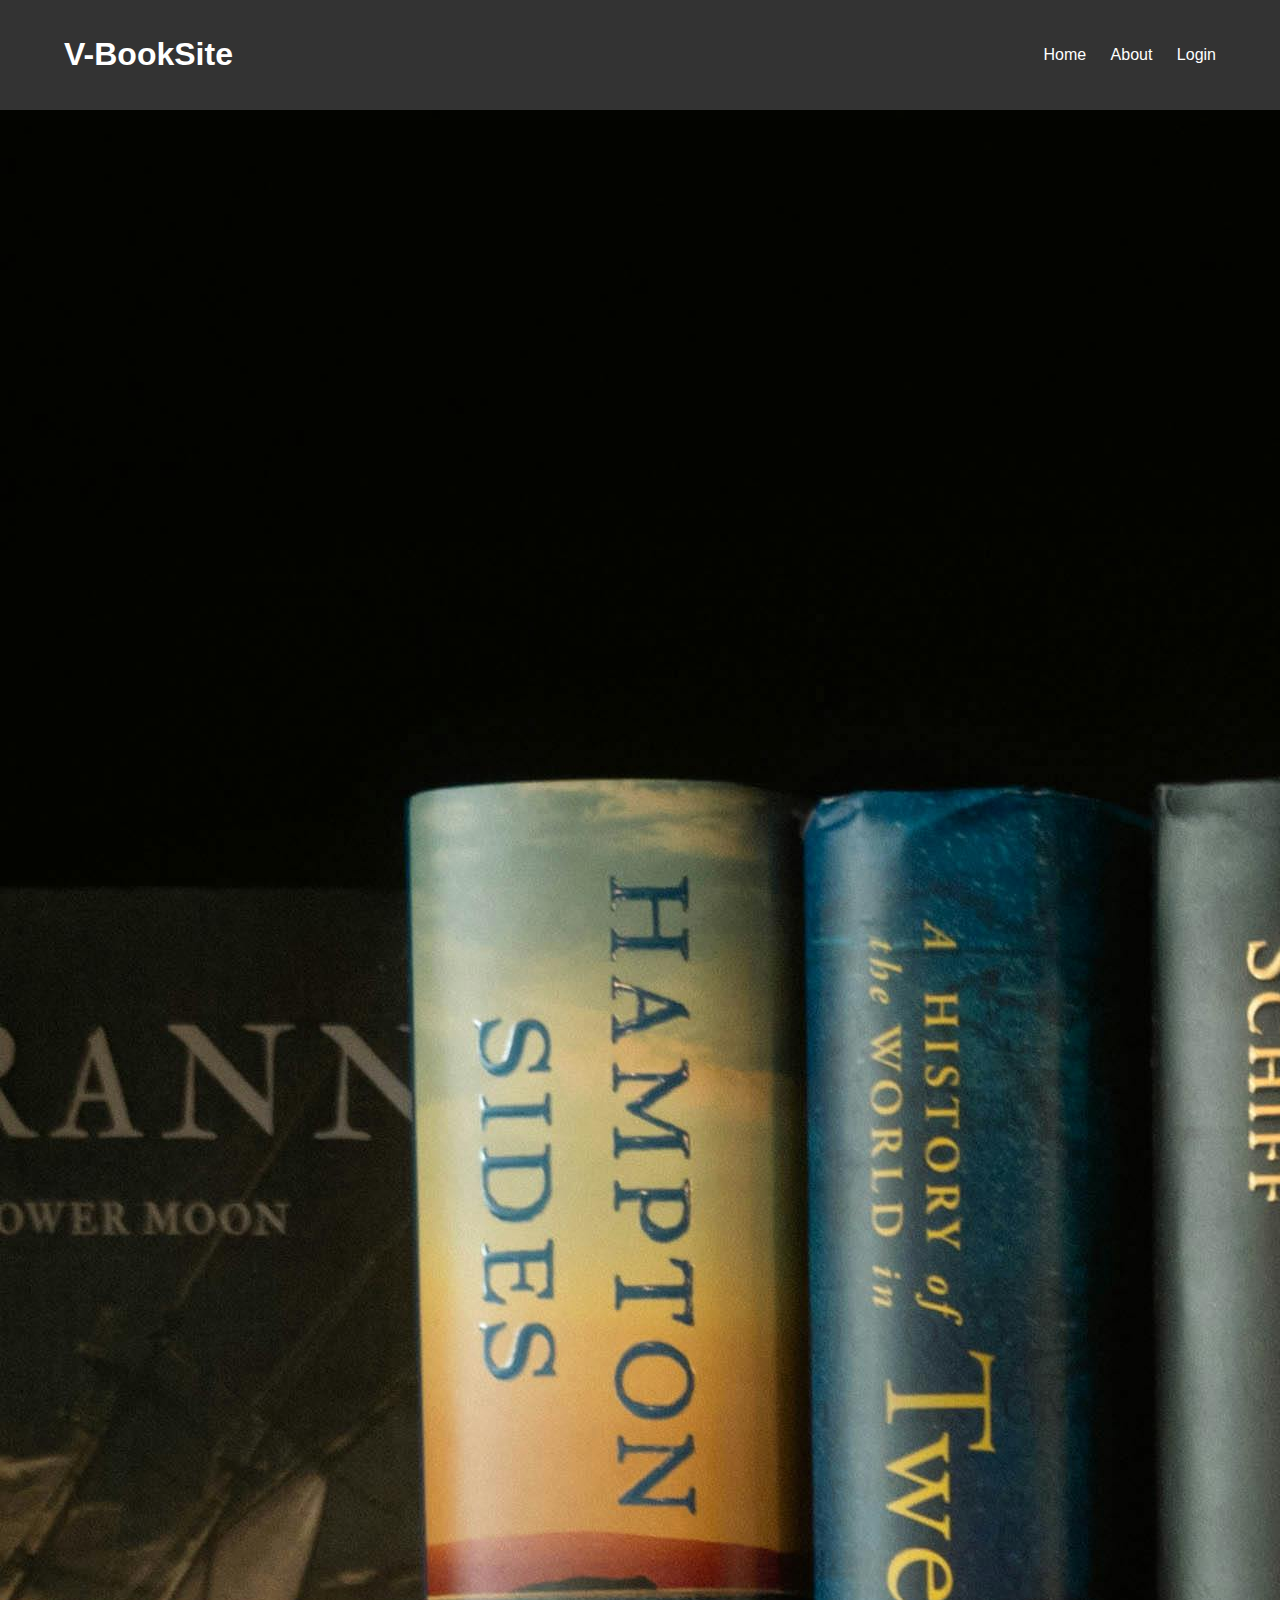
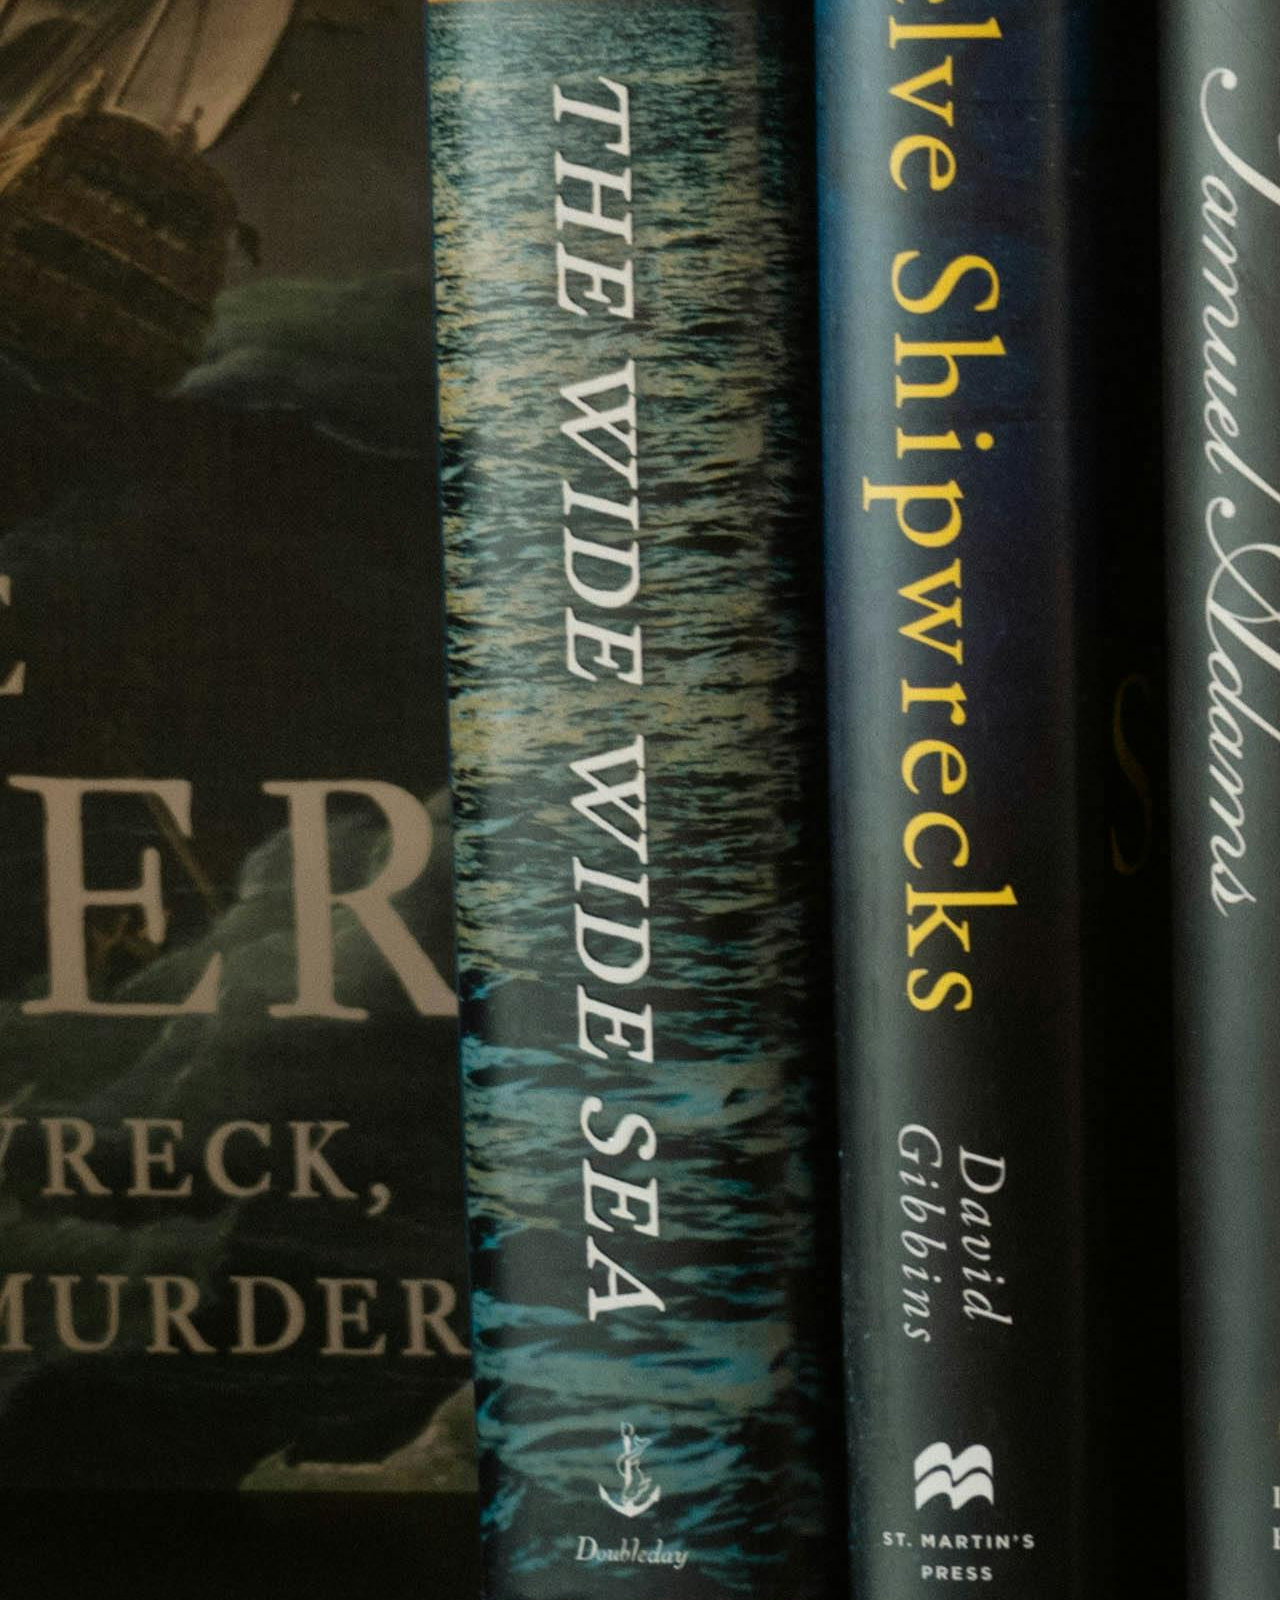
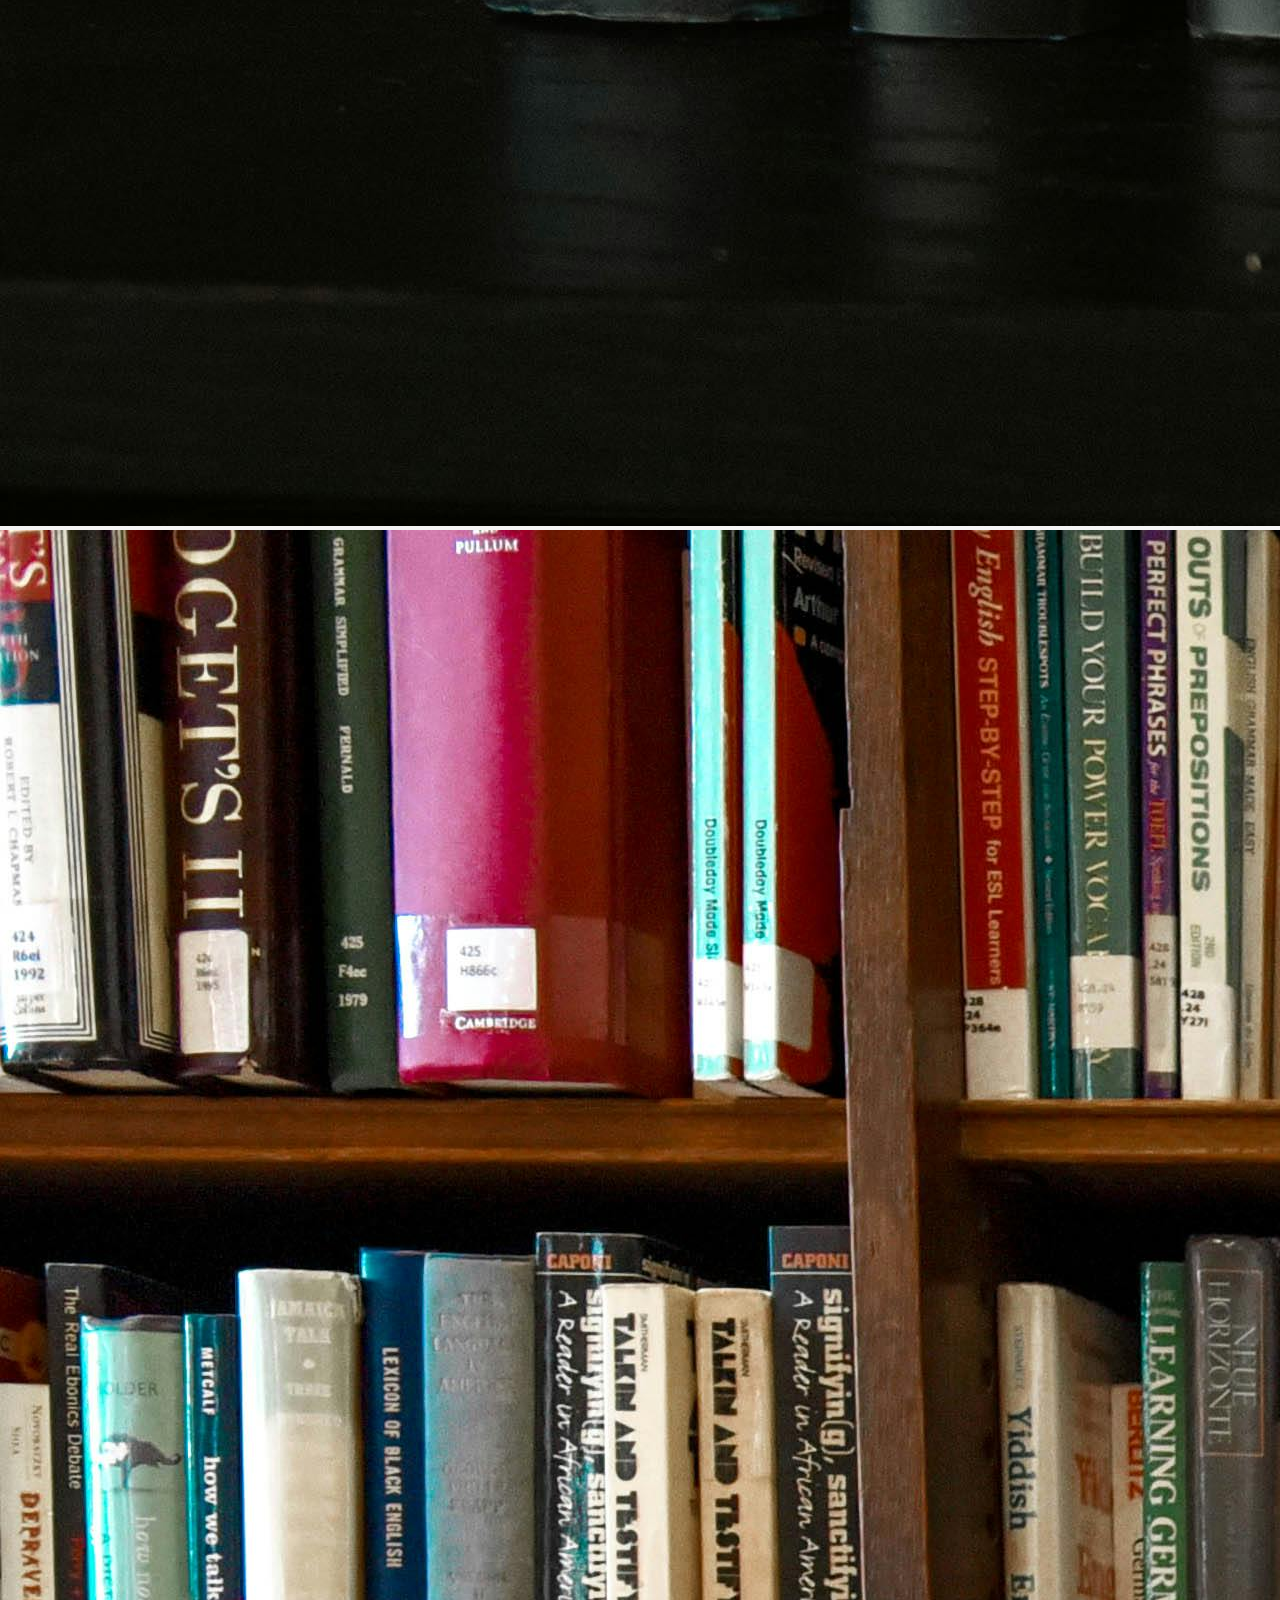
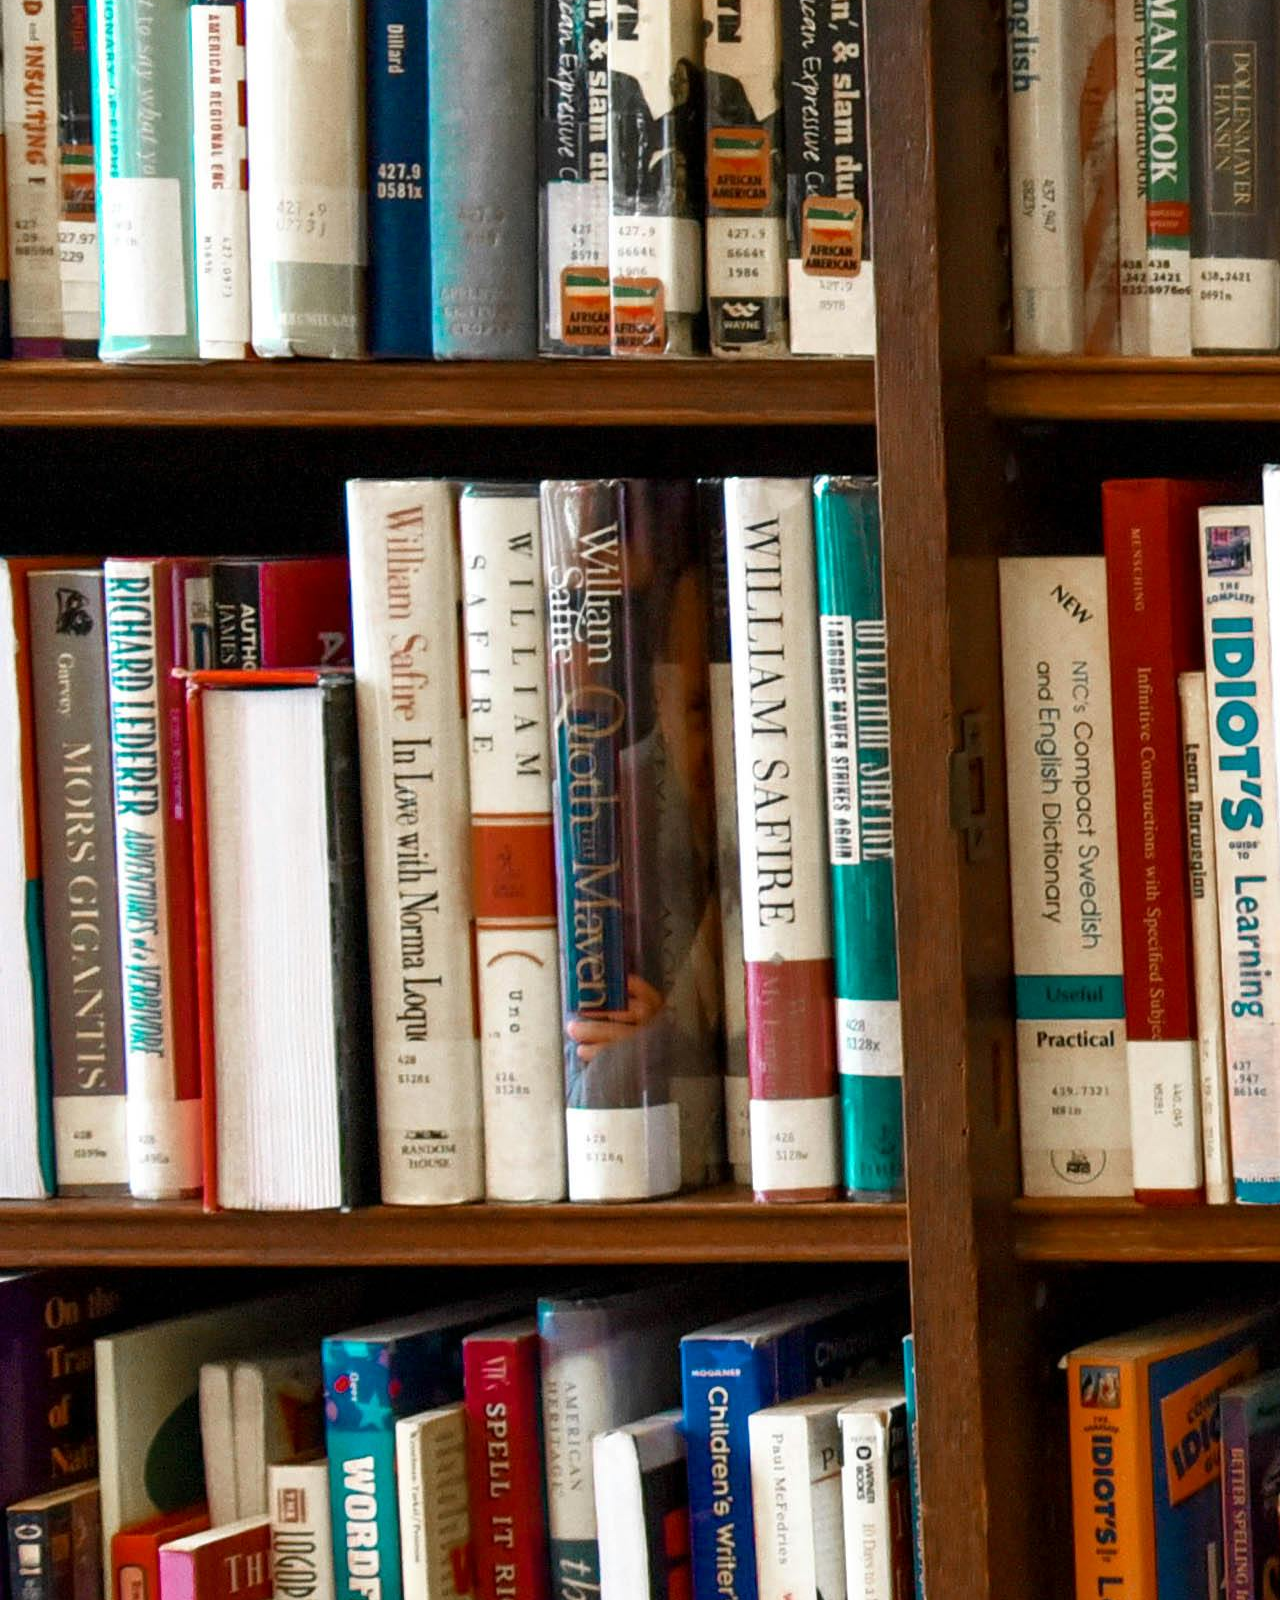
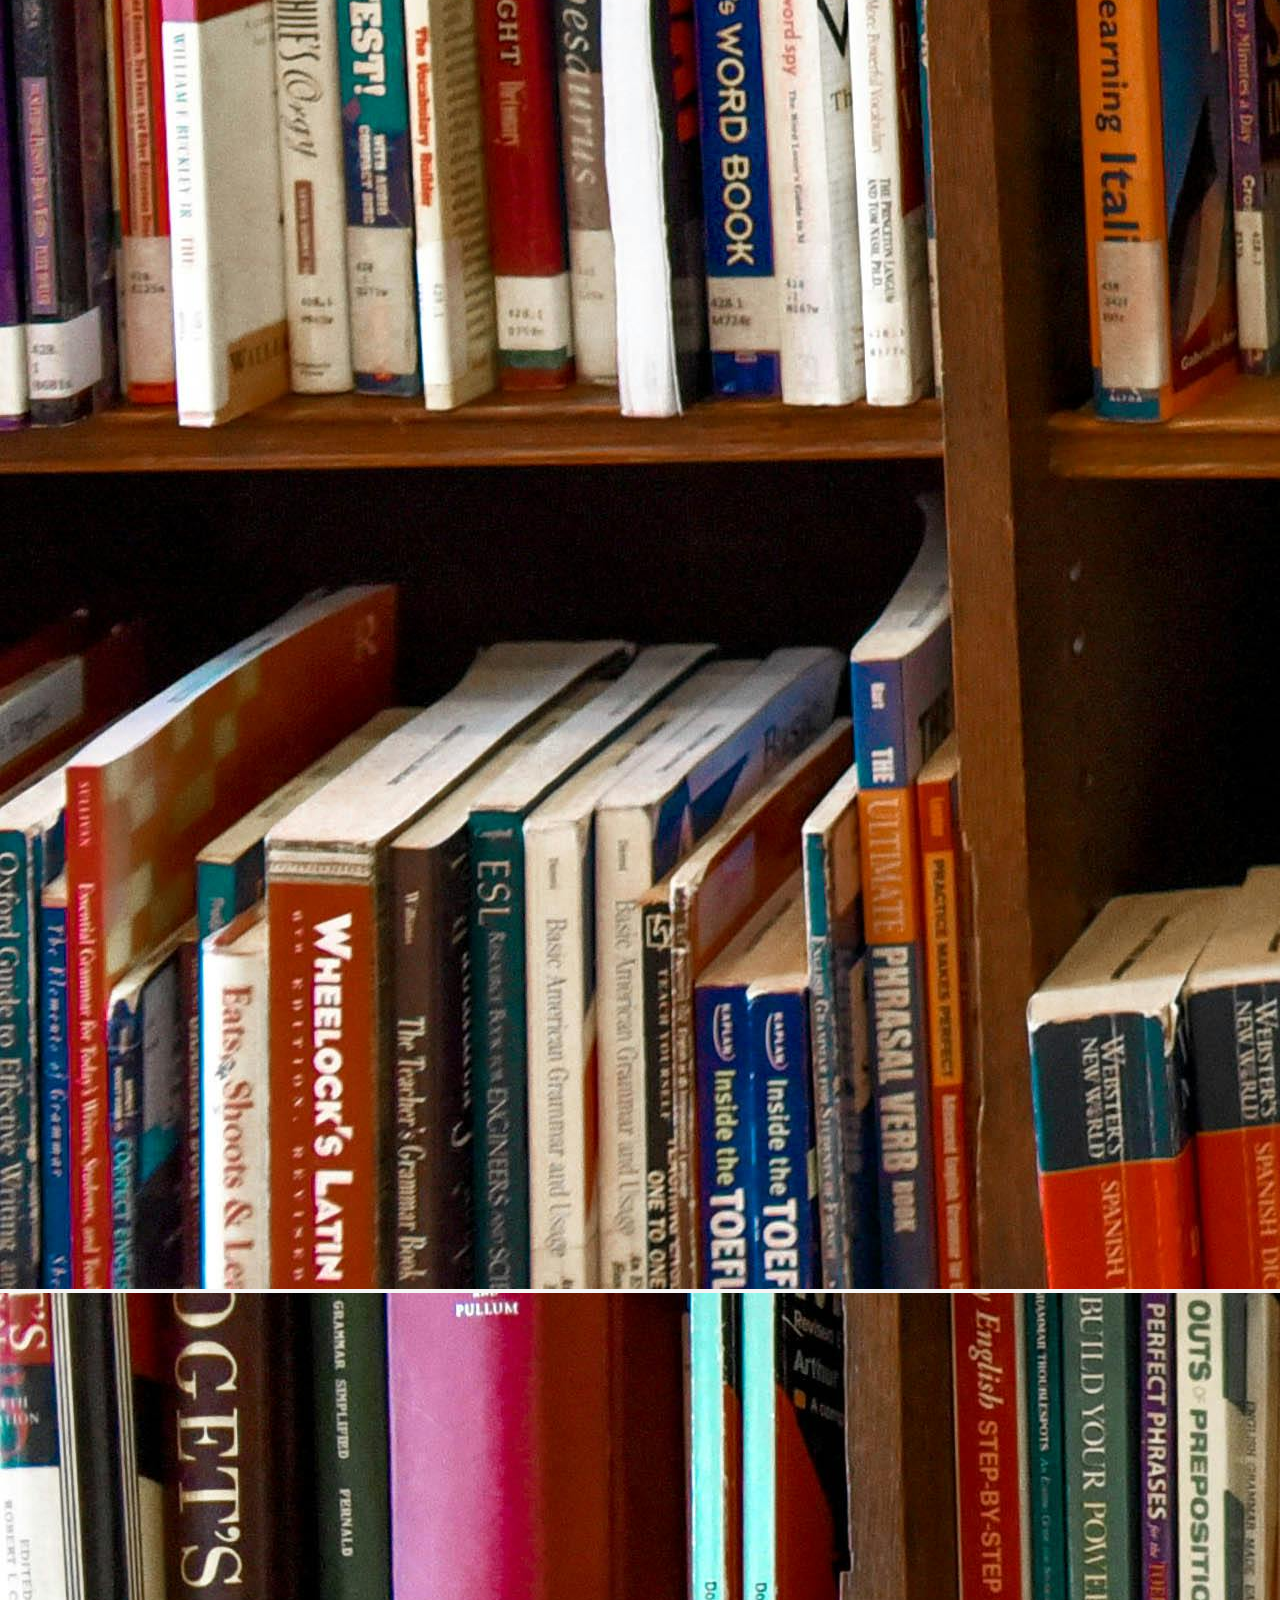
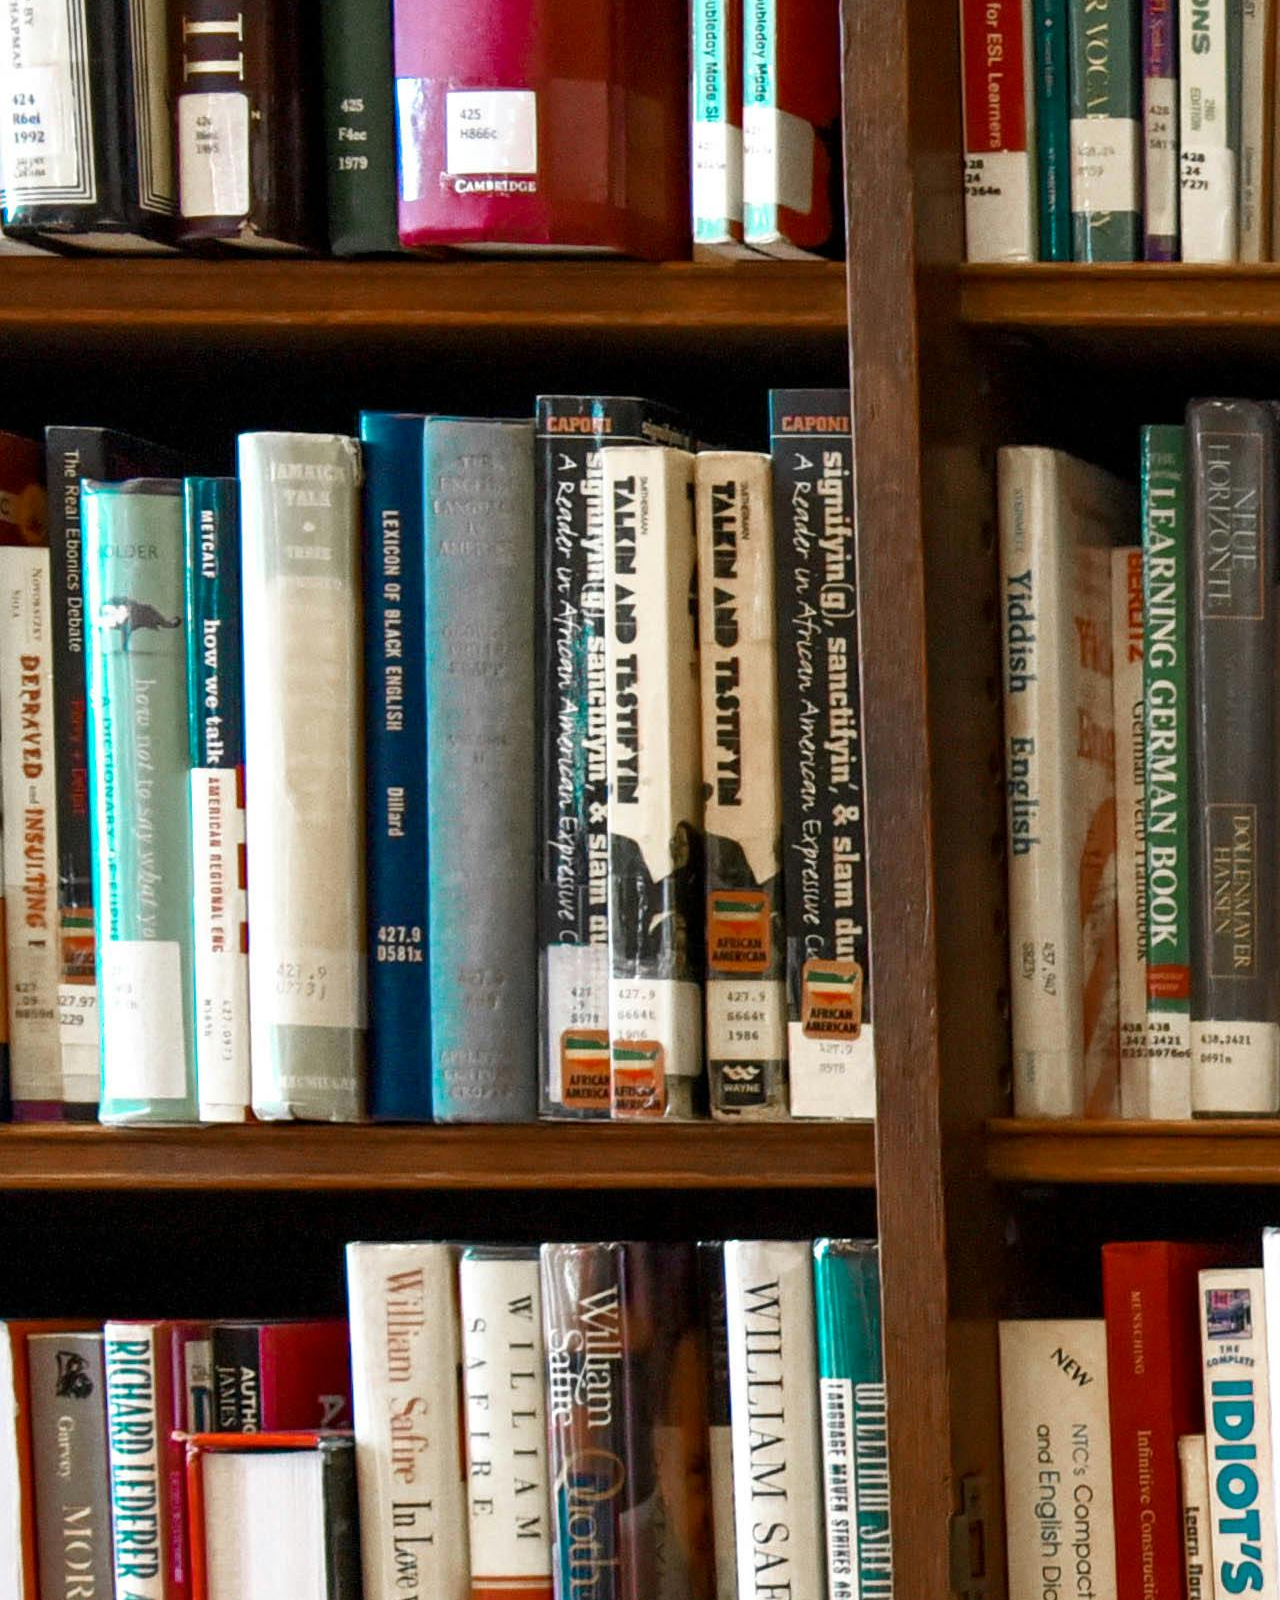
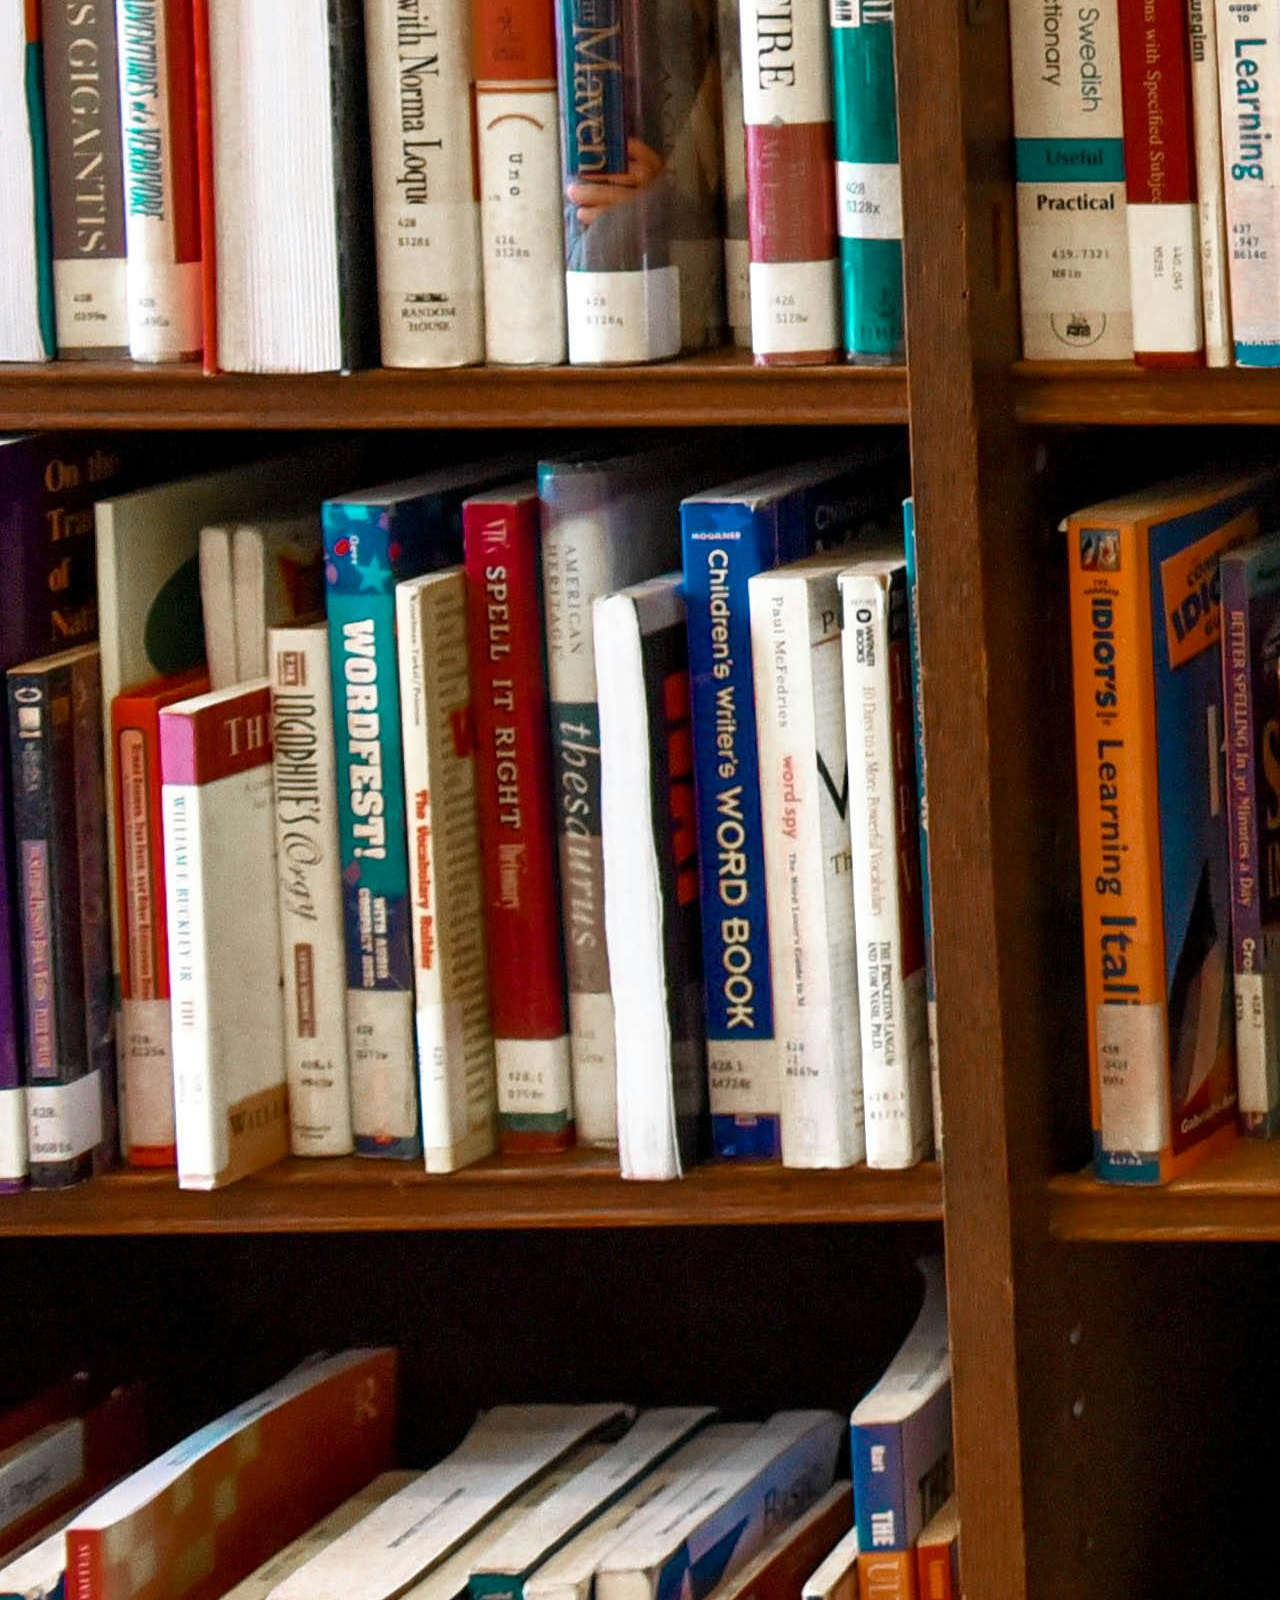
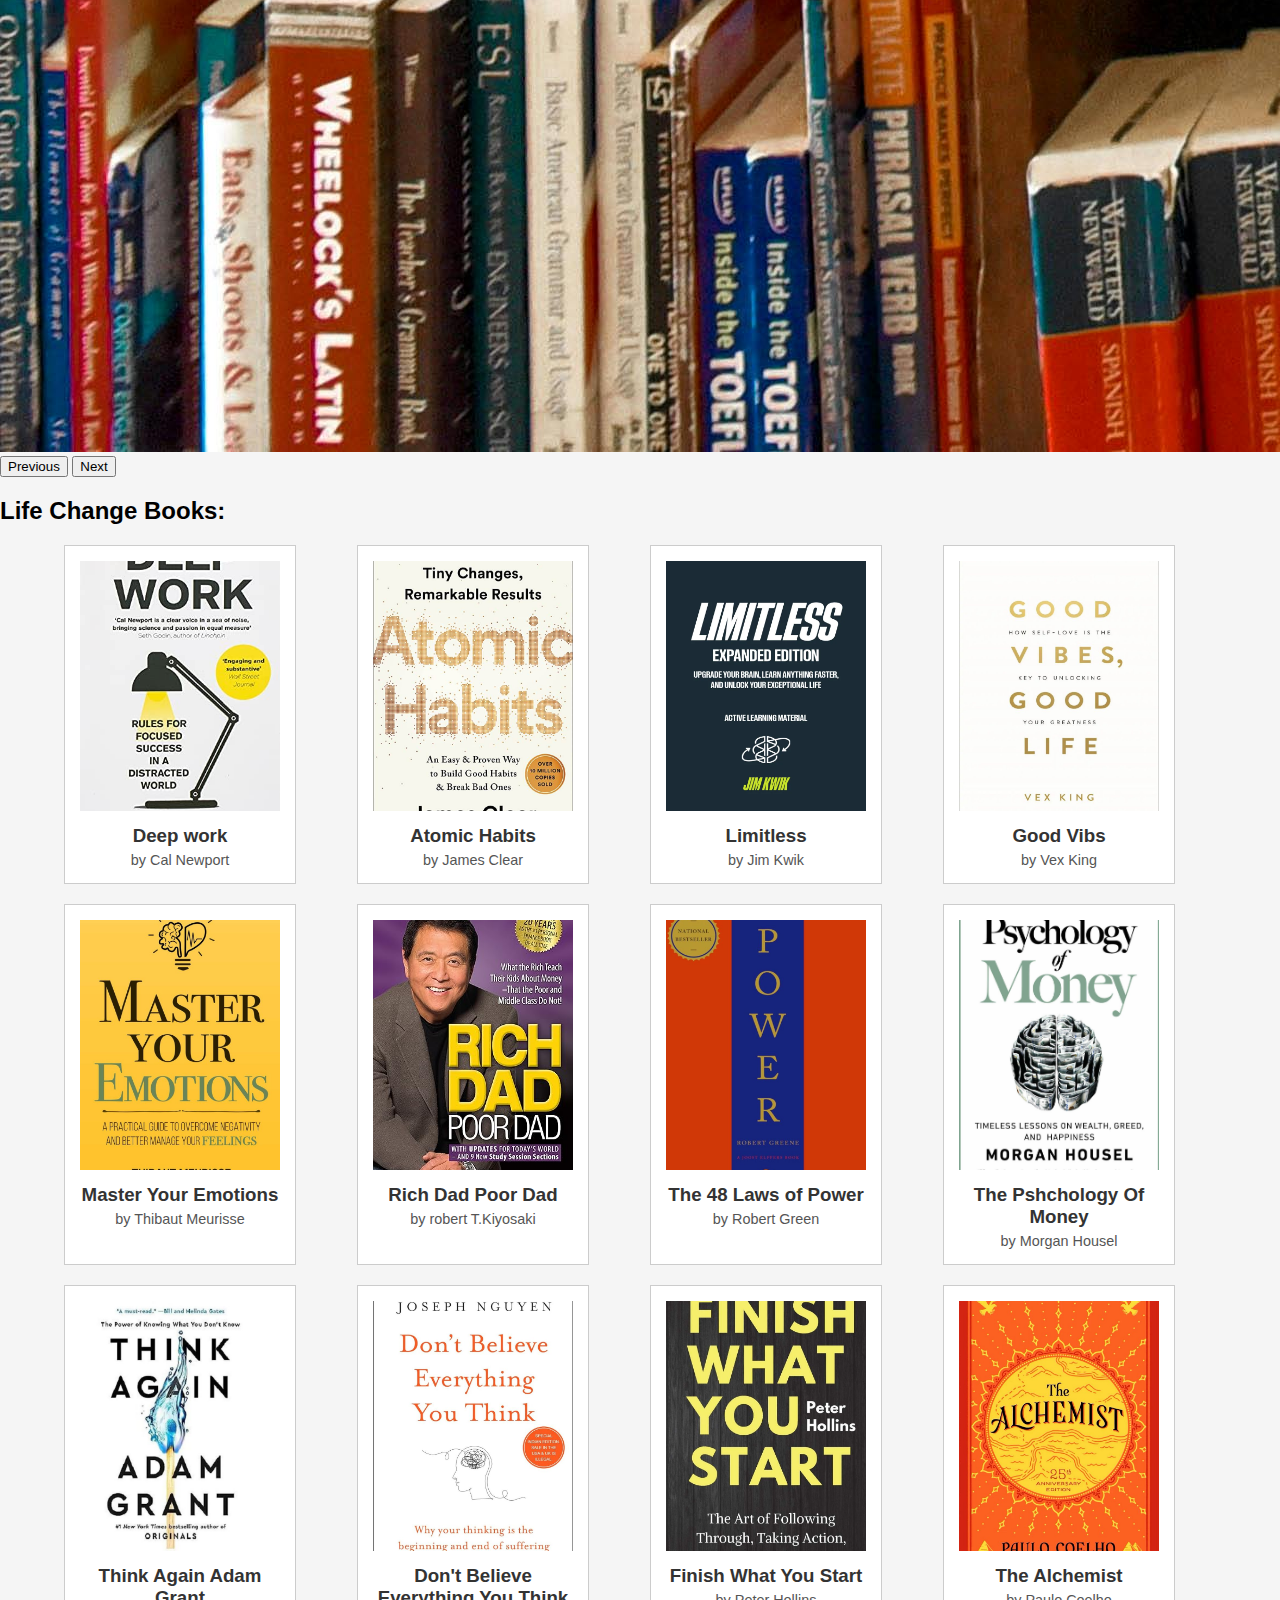
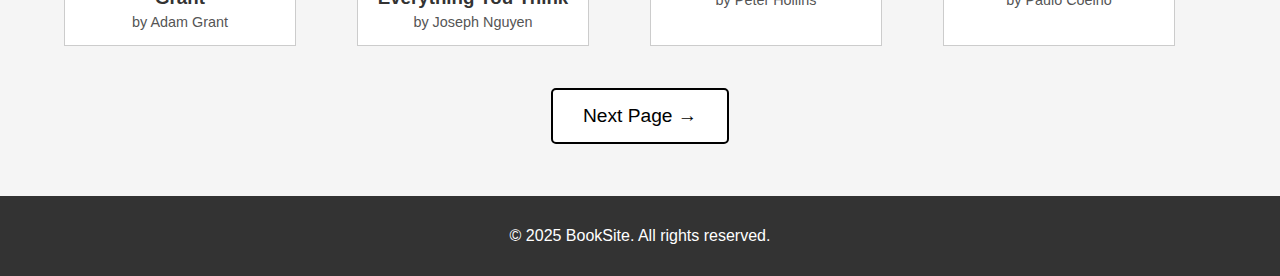
<file: index.html>
<!DOCTYPE html>
<html lang="en">

<head>
    <meta charset="UTF-8">
    <meta name="viewport" content="width=device-width, initial-scale=1.0">
    <title>V-Book Website</title>
    <link rel="stylesheet" href="style.css">
    <link href="https://cdn.jsdelivr.net/npm/bootstrap@5.3.8/dist/css/bootstrap.min.css" rel="stylesheet"
        integrity="sha384-sRIl4kxILFvY47J16cr9ZwB07vP4J8+LH7qKQnuqkuIAvNWLzeN8tE5YBujZqJLB" crossorigin="anonymous">
</head>

<body>
    <!-- Navbar -->
    <header>
        <div class="container">
            <h1>V-BookSite</h1>
            <nav>
                <a href="#">Home</a>
                <a href="#">About</a>
                <a href="login page.html">Login</a>
            </nav>
        </div>
    </header>
    <div id="carouselExample" class="carousel slide">
        <div class="carousel-inner">
            <div class="carousel-item active">
                <img src="imges/carousel 1.jpg" class="d-block w-100 h-100" alt="...">
            </div>
            <div class="carousel-item">
                <img src="imges/carousel 2.jpg" class="d-block w-100 h-100" alt="...">
            </div>
            <div class="carousel-item">
                <img src="imges/carousel 3.jpg" class="d-block w-100 h-100" alt="...">
            </div>
        </div>
        <button class="carousel-control-prev" type="button" data-bs-target="#carouselExample" data-bs-slide="prev">
            <span class="carousel-control-prev-icon" aria-hidden="true"></span>
            <span class="visually-hidden">Previous</span>
        </button>
        <button class="carousel-control-next" type="button" data-bs-target="#carouselExample" data-bs-slide="next">
            <span class="carousel-control-next-icon" aria-hidden="true"></span>
            <span class="visually-hidden">Next</span>
        </button>
    </div>

    <!-- Book List -->
    <main>
        <h2>Life Change Books:</h2>
        <div class="container book-list">
            <div class="book-card">
                <img src="imges/deep-work.jpg" alt="deep-work">
                <h3> <a href="https://cdn.bookey.app/files/pdf/book/en/deep-work.pdf">Deep work</a></h3>
                <p>by Cal Newport</p>
            </div>
            <div class="book-card">
                <img src="imges/atomic-habits 11.jpg" alt="atomic-habits">
                <h3> <a
                        href="https://dn790007.ca.archive.org/0/items/atomic-habits-pdfdrive/Atomic%20habits%20%28%20PDFDrive%20%29.pdf">Atomic
                        Habits</a></h3>
                <p>by James Clear</p>
            </div>
            <div class="book-card">
                <img src="imges/limtless.webp">
                <h3> <a
                        href="https://dn790008.ca.archive.org/0/items/limitless-upgrade-your-brain-jim-kwik/Limitless_%20Upgrade%20Your%20Brain%2C%20-%20Jim%20Kwik.pdf">Limitless</a>
                </h3>
                <p>by Jim Kwik</p>
            </div>
            <div class="book-card">
                <img src="imges/good vibs.jpeg">
                <h3> <a
                        href="https://www.google.co.in/books/edition/Good_Vibes_Good_Life/fWP6DwAAQBAJ?hl=en&gbpv=1&printsec=frontcover">Good
                        Vibs</a></h3>
                <p>by Vex King</p>
            </div>
            <div class="book-card">
                <img src="imges/Master Your Emotions_ A Practical Guide to….jpeg">
                <h3> <a href="https://todaytelemedicine.com/wp-content/uploads/2023/12/MASTER1.pdf">Master Your
                        Emotions</a></h3>
                <p>by Thibaut Meurisse</p>
            </div>
            <div class="book-card">
                <img src="imges/rich-dad-poor-dad.jpg">
                <h3> <a
                        href="https://dn721905.ca.archive.org/0/items/rich-dad-poor-dad_bongotweet/rich-dad-poor-dad.pdf">Rich
                        Dad Poor Dad</a></h3>
                <p>by robert T.Kiyosaki</p>
            </div>
            <div class="book-card">
                <img src="imges/The 48 Laws of Power by Robert Greene….jpeg">
                <h3> <a
                        href="https://dn790000.ca.archive.org/0/items/the48lawsofpowerpdfdrive.com/The%2048%20Laws%20Of%20Power%20%28%20PDFDrive.com%20%29.pdf">The
                        48 Laws of Power</a></h3>
                <p>by Robert Green</p>
            </div>
            <div class="book-card">
                <img src="imges/The-Psychology-Of-Money-cover 12.jpg">
                <h3> <a
                        href="https://www.google.co.in/books/edition/The_Psychology_of_Money/TnrrDwAAQBAJ?hl=en&gbpv=1&printsec=frontcover">The
                        Pshchology Of Money</a></h3>
                <p>by Morgan Housel</p>
            </div>
            <div class="book-card">
                <img src="imges/think.jpeg">
                <h3> <a
                        href="https://inspiredbyislam.wordpress.com/wp-content/uploads/2022/08/think-again-the-power-of-knowing-what-you-dont-know-random-house-large-print-grant-adam-z-lib.org_.pdf">Think
                        Again Adam Grant</a></h3>
                <p>by Adam Grant</p>
            </div>
            <div class="book-card">
                <img src="imges/525bfb83-bba0-4a1d-8c25-94872fd662d2.jpeg">
                <h3> <a href="https://pdfdrive.com.co/wp-content/pdfh/Dont-Believe-Everything-You-Think.pdf">Don't
                        Believe Everything You Think</a></h3>
                <p>by Joseph Nguyen</p>
            </div>
            <div class="book-card">
                <img src="imges/9a0588d0-32ff-4e88-a54f-78b997a200e2.jpeg">
                <h3> <a href="https://cdn.bookey.app/files/pdf/book/en/how-to-finish-everything-you-start.pdf">Finish
                        What You Start</a></h3>
                <p>by Peter Hollins</p>
            </div>
            <div class="book-card">
                <img src="imges/The Alchemist by Paulo Coelho.jpeg">
                <h3> <a
                        href="https://dn721507.ca.archive.org/0/items/OceanofPDF.comTheAlchemist/_OceanofPDF.com_The_Alchemist.pdf">The
                        Alchemist</a></h3>
                <p>by Paulo Coelho</p>
            </div>
        </div>
         <div class="center-page">
  <a href="page2.html" class="next-btn">Next Page →</a>
</div>
    </main>

   


    <footer>
        <p>&copy; 2025 BookSite. All rights reserved.</p>
    </footer>

    <script src="https://cdn.jsdelivr.net/npm/bootstrap@5.3.8/dist/js/bootstrap.bundle.min.js"
        integrity="sha384-FKyoEForCGlyvwx9Hj09JcYn3nv7wiPVlz7YYwJrWVcXK/BmnVDxM+D2scQbITxI"
        crossorigin="anonymous"></script>
</body>

</html>
</file>
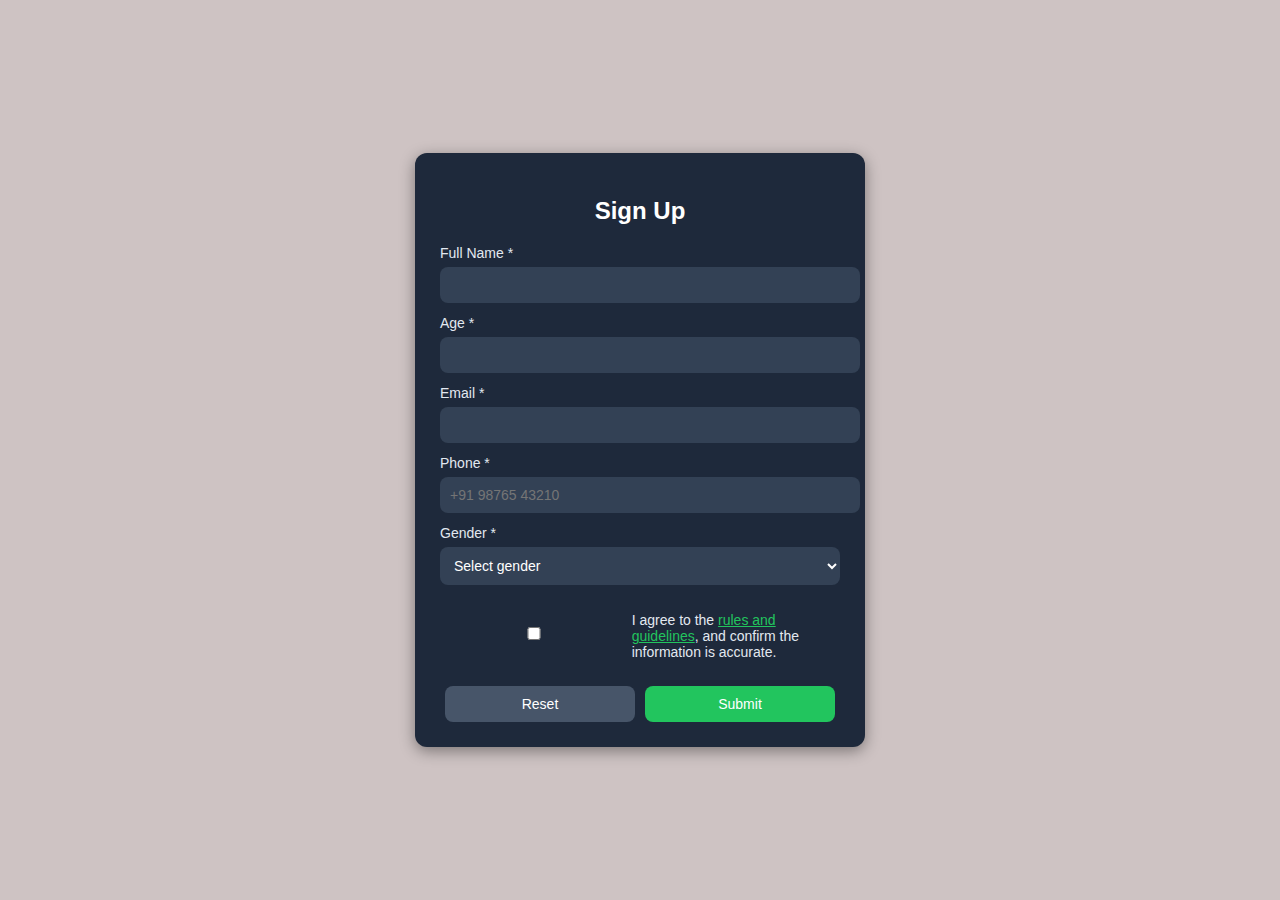
<file: login page.html>
<!DOCTYPE html>
<html lang="en">
<head>
  <meta charset="UTF-8">
  <meta name="viewport" content="width=device-width, initial-scale=1.0">
  <title>Sign Up</title>
  <style>
    body {
      font-family: Arial, sans-serif;
      background:rgb(206, 195, 195);
      color: #e2e8f0;
      display: flex;
      justify-content: center;
      align-items: center;
      height: 100vh;
      margin: 0;
    }

    .form-container {
      background: #1e293b;
      padding: 25px;
      border-radius: 12px;
      width: 400px;
      box-shadow: 0px 4px 15px rgba(0,0,0,0.4);
    }

    .form-container h2 {
      text-align: center;
      margin-bottom: 20px;
      color: #fff;
    }

    label {
      display: block;
      margin-top: 12px;
      margin-bottom: 6px;
      font-size: 14px;
    }

    input, select, textarea {
      width: 100%;
      padding: 10px;
      border-radius: 8px;
      border: none;
      outline: none;
      font-size: 14px;
      background: #334155;
      color: #fff;
    }

    input[type="file"] {
      background: none;
      color: #fff;
    }

    textarea {
      resize: none;
      height: 100px;
    }

    .checkbox {
      margin-top: 15px;
      display: flex;
      align-items: center;
      font-size: 14px;
    }

    .checkbox input {
      margin-right: 8px;
    }

    .btn-group {
      display: flex;
      justify-content: space-between;
      margin-top: 20px;
    }

    button {
      flex: 1;
      margin: 0 5px;
      padding: 10px;
      border: none;
      border-radius: 8px;
      font-size: 14px;
      cursor: pointer;
      transition: 0.3s;
    }

    .reset {
      background: #475569;
      color: #fff;
    }

    .submit {
      background: #22c55e;
      color: #fff;
    }

    button:hover {
      opacity: 0.9;
    }
  </style>
</head>
<body>
  <div class="form-container">
    <h2>Sign Up</h2>
    <form id="studentForm">
      <label for="fullname">Full Name *</label>
      <input type="text" id="fullname" required>

      <label for="age">Age *</label>
      <input type="number" id="age" min="10" max="100" required>

      <label for="email">Email *</label>
      <input type="email" id="email" required>

      <label for="phone">Phone *</label>
      <input type="tel" id="phone" placeholder="+91 98765 43210" required>

      <label for="gender">Gender *</label>
      <select id="gender" required>
        <option value="">Select gender</option>
        <option>Male</option>
        <option>Female</option>
        <option>Other</option>
      </select>
      <div class="checkbox">
        <input type="checkbox" id="agree" required>
        <label for="agree">I agree to the <a href="#" style="color:#22c55e;">rules and guidelines</a>, and confirm the information is accurate.</label>
      </div>

      <div class="btn-group">
        <button type="reset" class="reset">Reset</button>
        <button type="submit" class="submit">Submit</button>
      </div>
    </form>
  </div>

  <script>
    document.getElementById("studentForm").addEventListener("submit", function(event) {
      event.preventDefault();

      let age = document.getElementById("age").value;
      if (age < 10 || age > 100) {
        alert("Age must be between 10 and 100.");
        return;
      }

      let email = document.getElementById("email").value;
      let emailPattern = /^[^ ]+@[^ ]+\.[a-z]{2,3}$/;
      if (!email.match(emailPattern)) {
        alert("Please enter a valid email address.");
        return;
      }

      let phone = document.getElementById("phone").value;
      let phonePattern = /^\+?[0-9\s-]{10,15}$/;
      if (!phone.match(phonePattern)) {
        alert("Please enter a valid phone number.");
        return;
      }

      alert("Form submitted successfully!");
      this.reset();
    });
  </script>
</body>
</html>
</file>
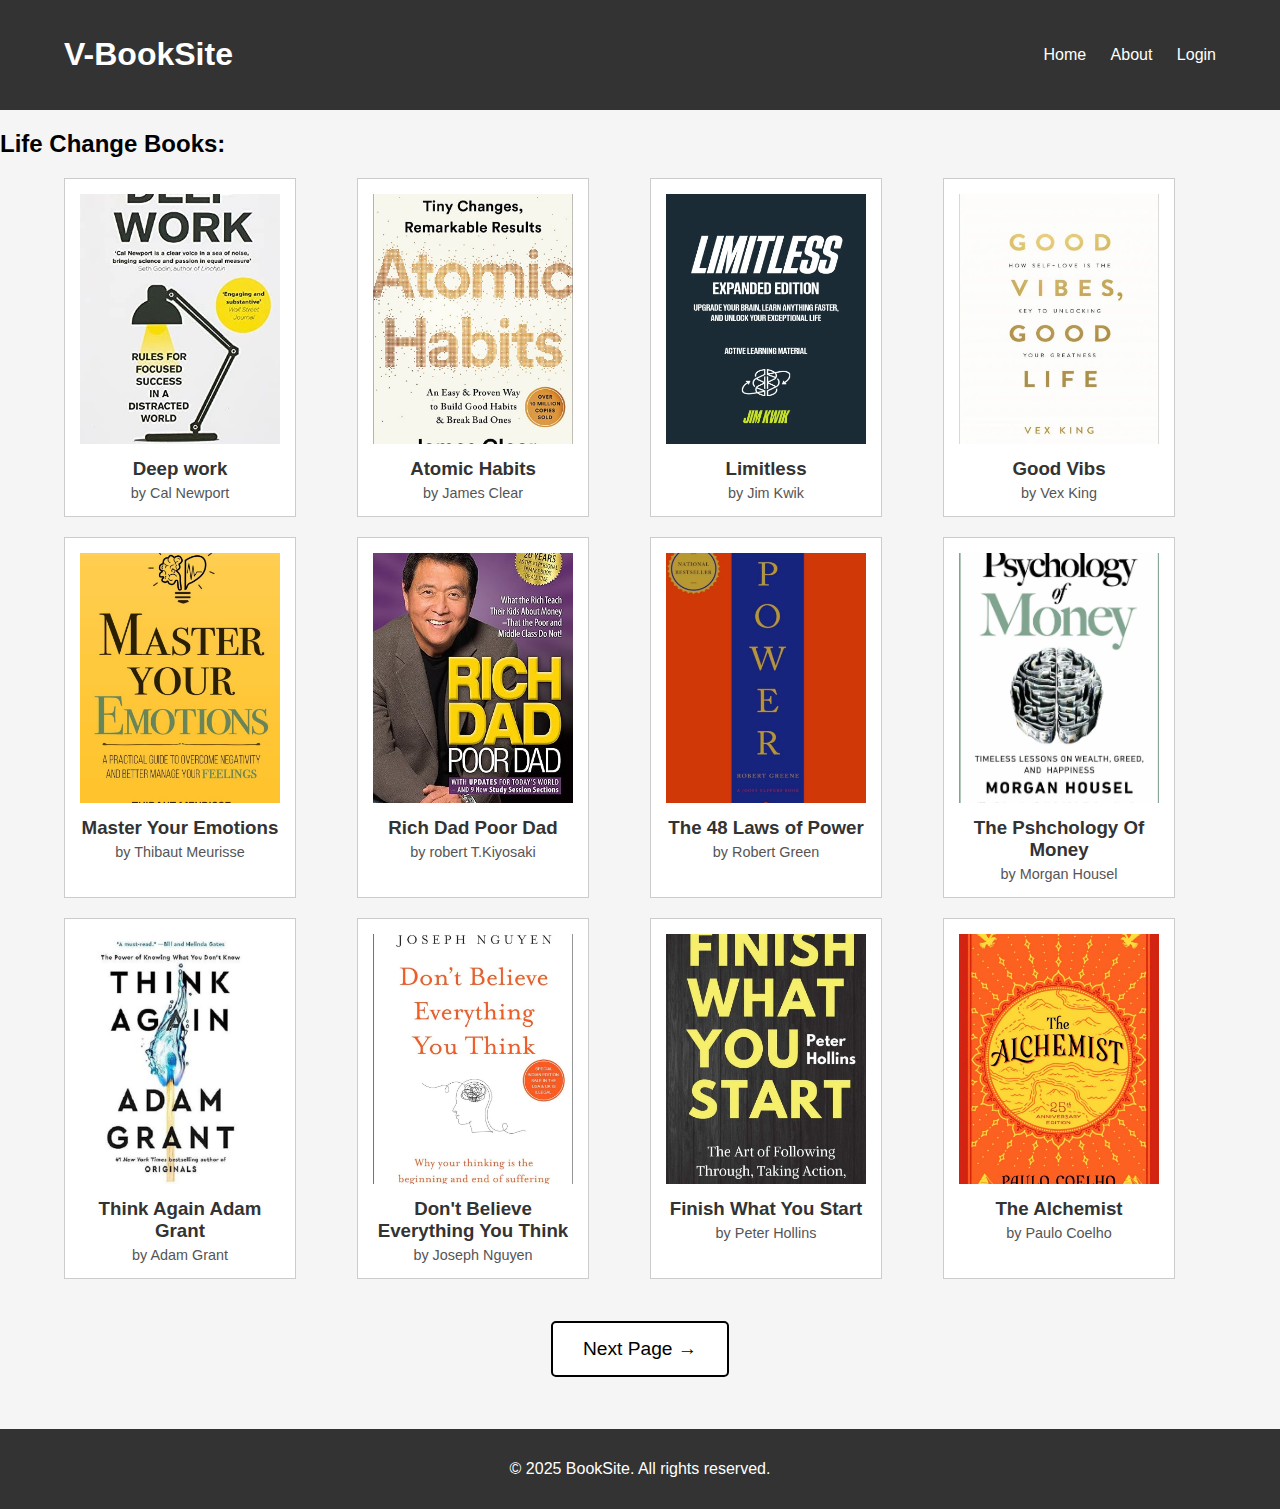
<file: page2.html>
<!DOCTYPE html>
<html lang="en">

<head>
    <meta charset="UTF-8">
    <meta name="viewport" content="width=device-width, initial-scale=1.0">
    <title>V-Book Website</title>
    <link rel="stylesheet" href="style.css">
    <link href="https://cdn.jsdelivr.net/npm/bootstrap@5.3.8/dist/css/bootstrap.min.css" rel="stylesheet"
        integrity="sha384-sRIl4kxILFvY47J16cr9ZwB07vP4J8+LH7qKQnuqkuIAvNWLzeN8tE5YBujZqJLB" crossorigin="anonymous">
</head>

<body>
    <!-- Navbar -->
    <header>
        <div class="container">
            <h1>V-BookSite</h1>
            <nav>
                <a href="#">Home</a>
                <a href="#">About</a>
                <a href="login page.html">Login</a>
            </nav>
        </div>
    </header>
   

    <!-- Book List -->
    <main>
        <h2>Life Change Books:</h2>
        <div class="container book-list">
            <div class="book-card">
                <img src="imges/deep-work.jpg" alt="deep-work">
                <h3> <a href="https://cdn.bookey.app/files/pdf/book/en/deep-work.pdf">Deep work</a></h3>
                <p>by Cal Newport</p>
            </div>
            <div class="book-card">
                <img src="imges/atomic-habits 11.jpg" alt="atomic-habits">
                <h3> <a
                        href="https://dn790007.ca.archive.org/0/items/atomic-habits-pdfdrive/Atomic%20habits%20%28%20PDFDrive%20%29.pdf">Atomic
                        Habits</a></h3>
                <p>by James Clear</p>
            </div>
            <div class="book-card">
                <img src="imges/limtless.webp">
                <h3> <a
                        href="https://dn790008.ca.archive.org/0/items/limitless-upgrade-your-brain-jim-kwik/Limitless_%20Upgrade%20Your%20Brain%2C%20-%20Jim%20Kwik.pdf">Limitless</a>
                </h3>
                <p>by Jim Kwik</p>
            </div>
            <div class="book-card">
                <img src="imges/good vibs.jpeg">
                <h3> <a
                        href="https://www.google.co.in/books/edition/Good_Vibes_Good_Life/fWP6DwAAQBAJ?hl=en&gbpv=1&printsec=frontcover">Good
                        Vibs</a></h3>
                <p>by Vex King</p>
            </div>
            <div class="book-card">
                <img src="imges/Master Your Emotions_ A Practical Guide to….jpeg">
                <h3> <a href="https://todaytelemedicine.com/wp-content/uploads/2023/12/MASTER1.pdf">Master Your
                        Emotions</a></h3>
                <p>by Thibaut Meurisse</p>
            </div>
            <div class="book-card">
                <img src="imges/rich-dad-poor-dad.jpg">
                <h3> <a
                        href="https://dn721905.ca.archive.org/0/items/rich-dad-poor-dad_bongotweet/rich-dad-poor-dad.pdf">Rich
                        Dad Poor Dad</a></h3>
                <p>by robert T.Kiyosaki</p>
            </div>
            <div class="book-card">
                <img src="imges/The 48 Laws of Power by Robert Greene….jpeg">
                <h3> <a
                        href="https://dn790000.ca.archive.org/0/items/the48lawsofpowerpdfdrive.com/The%2048%20Laws%20Of%20Power%20%28%20PDFDrive.com%20%29.pdf">The
                        48 Laws of Power</a></h3>
                <p>by Robert Green</p>
            </div>
            <div class="book-card">
                <img src="imges/The-Psychology-Of-Money-cover 12.jpg">
                <h3> <a
                        href="https://www.google.co.in/books/edition/The_Psychology_of_Money/TnrrDwAAQBAJ?hl=en&gbpv=1&printsec=frontcover">The
                        Pshchology Of Money</a></h3>
                <p>by Morgan Housel</p>
            </div>
            <div class="book-card">
                <img src="imges/think.jpeg">
                <h3> <a
                        href="https://inspiredbyislam.wordpress.com/wp-content/uploads/2022/08/think-again-the-power-of-knowing-what-you-dont-know-random-house-large-print-grant-adam-z-lib.org_.pdf">Think
                        Again Adam Grant</a></h3>
                <p>by Adam Grant</p>
            </div>
            <div class="book-card">
                <img src="imges/525bfb83-bba0-4a1d-8c25-94872fd662d2.jpeg">
                <h3> <a href="https://pdfdrive.com.co/wp-content/pdfh/Dont-Believe-Everything-You-Think.pdf">Don't
                        Believe Everything You Think</a></h3>
                <p>by Joseph Nguyen</p>
            </div>
            <div class="book-card">
                <img src="imges/9a0588d0-32ff-4e88-a54f-78b997a200e2.jpeg">
                <h3> <a href="https://cdn.bookey.app/files/pdf/book/en/how-to-finish-everything-you-start.pdf">Finish
                        What You Start</a></h3>
                <p>by Peter Hollins</p>
            </div>
            <div class="book-card">
                <img src="imges/The Alchemist by Paulo Coelho.jpeg">
                <h3> <a
                        href="https://dn721507.ca.archive.org/0/items/OceanofPDF.comTheAlchemist/_OceanofPDF.com_The_Alchemist.pdf">The
                        Alchemist</a></h3>
                <p>by Paulo Coelho</p>
            </div>
        </div>
         <div class="center-page">
  <a href="/Home/page2.html" class="next-btn">Next Page →</a>
</div>
    </main>

   


    <footer>
        <p>&copy; 2025 BookSite. All rights reserved.</p>
    </footer>

    <script src="https://cdn.jsdelivr.net/npm/bootstrap@5.3.8/dist/js/bootstrap.bundle.min.js"
        integrity="sha384-FKyoEForCGlyvwx9Hj09JcYn3nv7wiPVlz7YYwJrWVcXK/BmnVDxM+D2scQbITxI"
        crossorigin="anonymous"></script>
</body>

</html>
</file>
<file: style.css>
/* General */
body {
  font-family: Arial, sans-serif;
  margin: 0;
  padding: 0;
  background: #f5f5f5;
}

/* Navbar */
header {
  background: #333;
  color: #fff;
  padding: 15px 0;
}

header .container {
  display: flex;
  justify-content: space-between;
  align-items: center;
  width: 90%;
  margin: auto;
}

header nav a {
  color: #fff;
  text-decoration: none;
  margin-left: 20px;
}

header nav a:hover {
  text-decoration: underline;
}

/* Book List */
.container.book-list {
  display: grid;
  grid-template-columns: repeat(4, 1fr); 
  gap: 20px;
  width: 90%;
  margin: 20px auto;
}

.book-list a{
  text-decoration: none;
  color: #333;
}

.book-card {
  background: #fff;
  border: 1px solid #ccc;
  width: 200px;
  padding: 15px;
  text-align: center;
  transition: transform 0.3s;
}

.book-card:hover {
  transform: scale(1.05);
}

.book-card img {
  width: 100%;
  height: 250px;
  object-fit: cover;
}

.book-card h3 {
  margin: 10px 0 5px;
}

.book-card p {
  margin: 0;
  color: #555;
  font-size: 0.9em;
}

footer {
  background: #333;
  color: #fff;
  text-align: center;
  padding: 15px 0;
  margin-top: 30px;
}


.center-page {
  display: flex;           
  justify-content: center; 
  align-items: center;     
  height: 100px;           
  background: #f5f5f5;     
}

.next-btn {
  display: inline-block;
  padding: 15px 30px;
  background-color: #fff;
  color: black;
  border: solid 2px;
  text-decoration: none;
  border-radius: 5px;
  font-size: 1.2em;
  transition: background 0.3s, transform 0.3s;
}

.next-btn:hover {
  background-color: black;
  color: #fff;
  border:  solid 2px;
  transform: scale(1.02);
}
</file>
